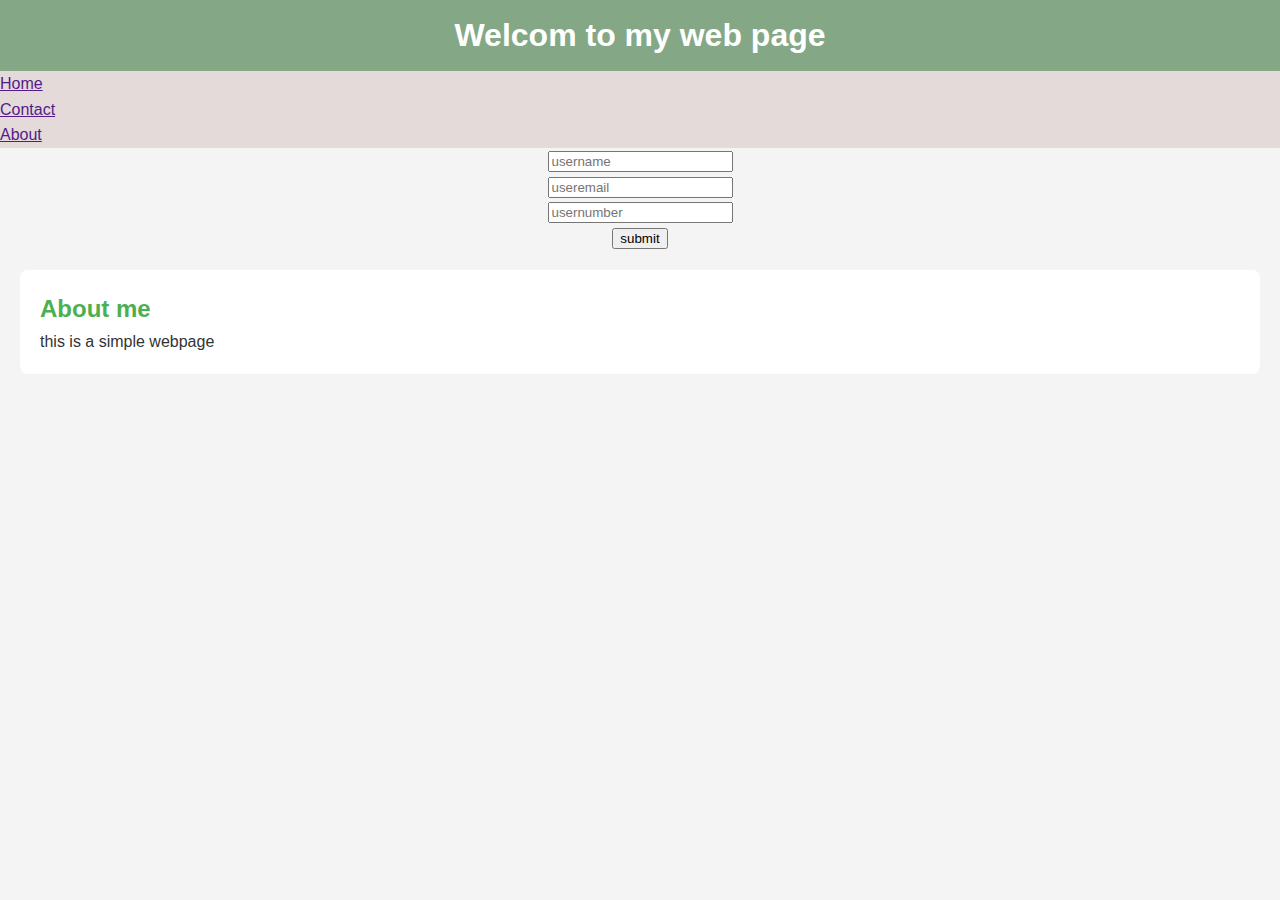
<file: 002/index.html>
<!DOCTYPE html>
<html lang="en">
<head>
    <meta charset="UTF-8">
    <meta name="viewport" content="width=device-width, initial-scale=1.0">
    <title>My first web page </title>
    <link rel="stylesheet" href="style.css">
</head>
<body>

    <header>
        <h1>Welcom to my web page</h1>
    </header>
    <nav>
        <ul">
            <li><a href="">Home</a></li>
            <li><a href="">Contact</a></li>
            <li><a href="">About</a></li>
        </ul>
    </nav>
    

        <form action="" method="post">
            <div class="container">
                <div class="row">
                    <input type="text" name="username" id="username" placeholder="username">
                </div>
            </div>
            <div class="container">
                <div class="row">
                    <input type="text" name="email" id="email" placeholder="useremail">
                </div>
            </div>
            <div class="container">
                <div class="row">
                    <input type="text" name="mobile" id="mobile" placeholder="usernumber">
                </div>
            </div>
            <div class="container">
                <div class="row">
                <input type="button" value="submit">
                </div>
            </div>
            
        </form>

    <section>
        <h2>
            About me
        </h2> 
        <p>this is a simple webpage</p>
    </section>
 
</body>
</html>
</file>
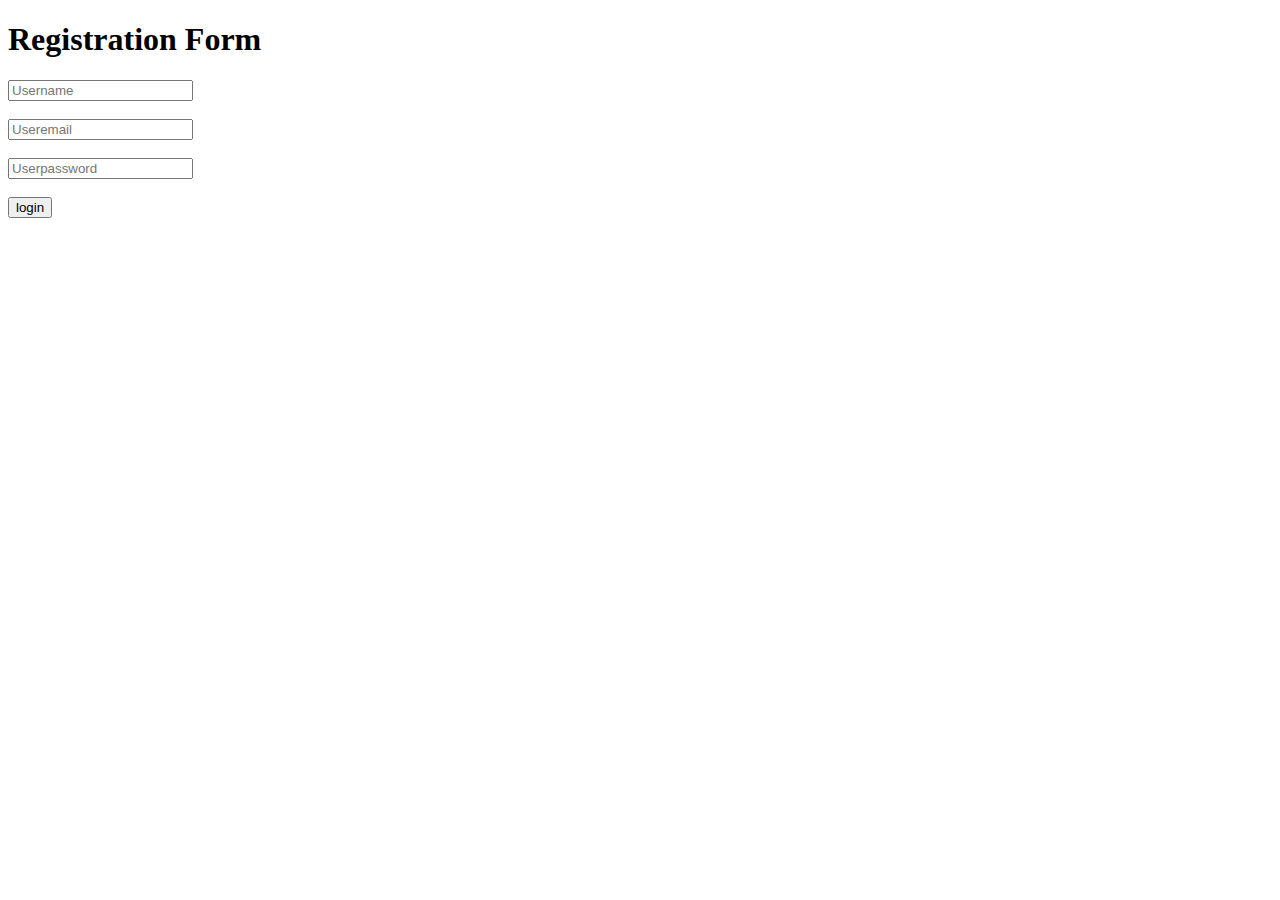
<file: 003 form validation/index.html>
<!DOCTYPE html>
<html lang="en">
<head>
    <meta charset="UTF-8">
    <meta name="viewport" content="width=device-width, initial-scale=1.0">
    <title>Registration Form</title>
</head>
<h1>Registration Form</h1>
<body>
    <script>
        function mydata() {
           var a = document.getElementById('name').value;
           var b = document.getElementById('email').value;
           var c = document.getElementById('password').value;
           if (a=="" || b=="" || c=="") {
            alert("All fields are mendatory");
                   return false;
           }else{
            true;
           }
        }

        
          
            
    
    </script>
    <form onsubmit="return mydata()" action="xyz.html">
        <label for="Full Name"></label>
        <div class="container">
            <input type="text " name="name" id="name" placeholder="Username">
        </div> <br>
        <div class="container">
            <input type="email" name="email" id="email" placeholder="Useremail">
        </div><br>

        <div class="container">
            <input type="password" name="password" id="password" placeholder="Userpassword">
        </div><br>
        <input type="submit" value="login">
    </form>
   
</body>
</html>
</file>
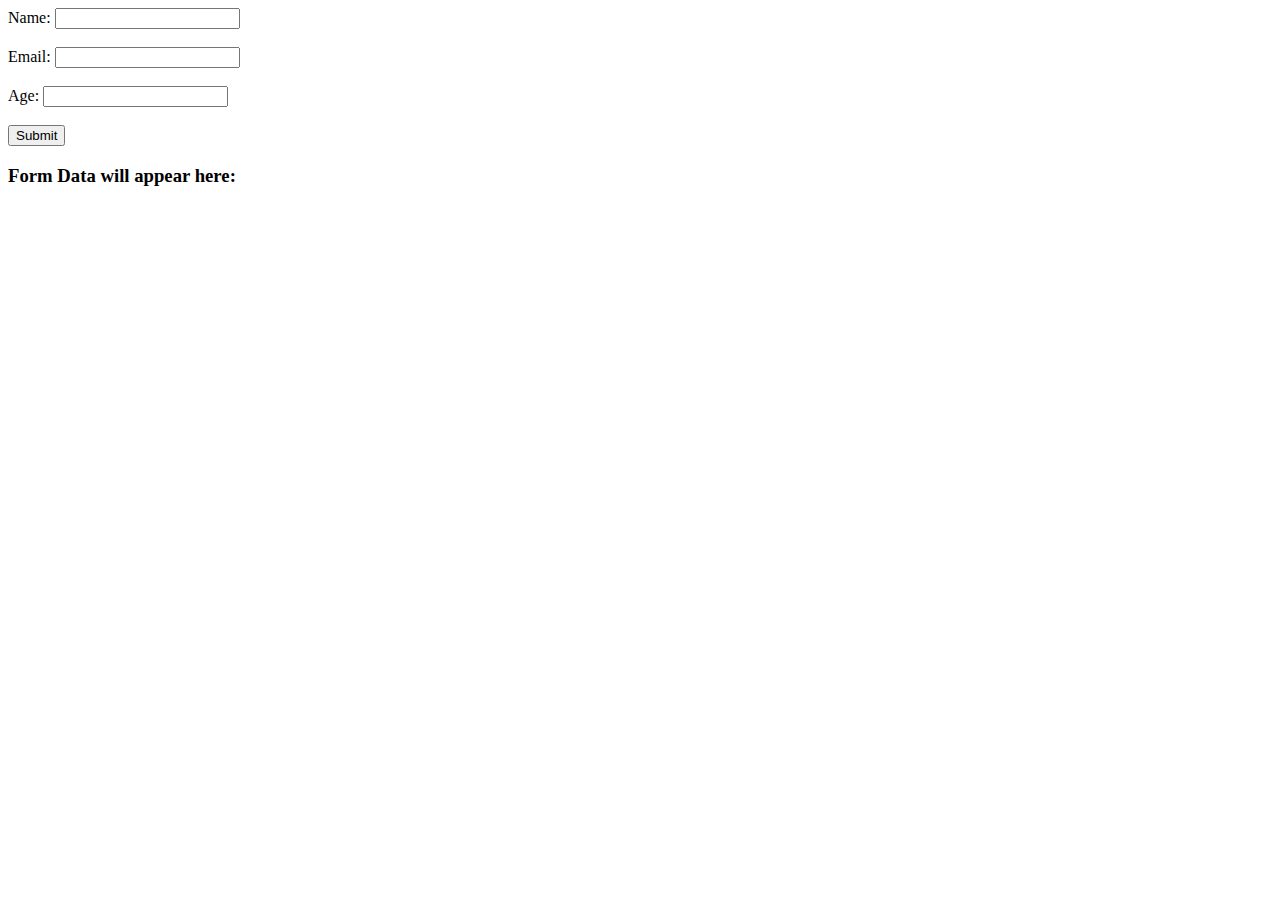
<file: 004/index.html>
<!DOCTYPE html>
<html lang="en">
<head>
    <meta charset="UTF-8">
    <meta name="viewport" content="width=device-width, initial-scale=1.0">
    <title>Form Data Display</title>
</head>
<body>
    
    <form id="myForm">
        <label for="name">Name:</label>
        <input type="text" id="name" name="name" required><br><br>

        <label for="email">Email:</label>
        <input type="email" id="email" name="email" required><br><br>

        <label for="age">Age:</label>
        <input type="number" id="age" name="age" required><br><br>

        <button type="submit">Submit</button>
    </form>
    <div id="formDataDisplay">
        <h3>Form Data will appear here:</h3>
        <p id="displayName"></p>
        <p id="displayEmail"></p>
        <p id="displayAge"></p>
    </div>
    
    <script src="script.js"></script>

</body>
</html>
</file>
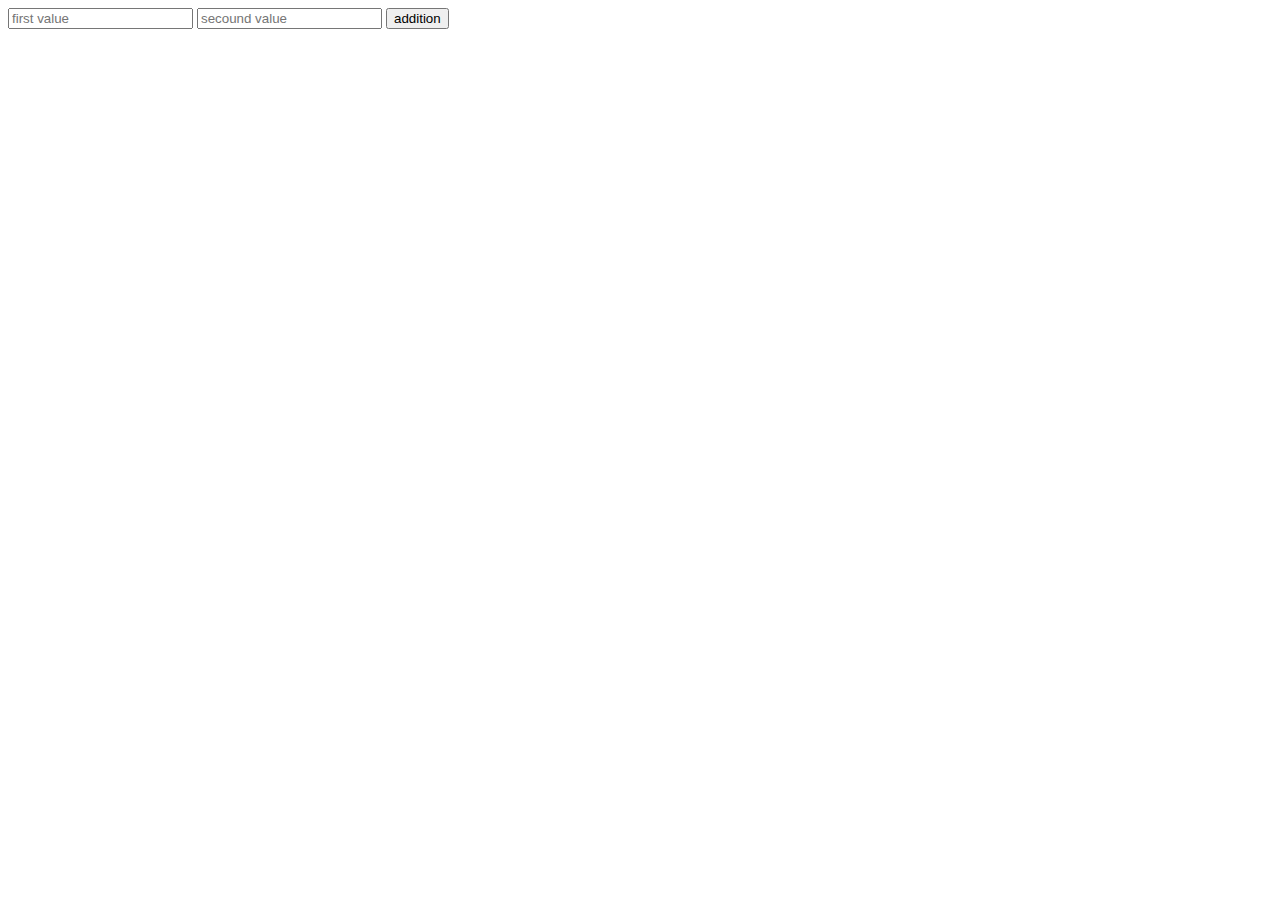
<file: 005 Addition/index.html>
<!DOCTYPE html>
<html lang="en">
<head>
    <meta charset="UTF-8">
    <meta name="viewport" content="width=device-width, initial-scale=1.0">
    <title>Document</title>
</head>
<body>

    <script>
        function add(param) {
            var n1 = parseInt(document.getElementById("num1").value);
            var n2 = parseInt(document.getElementById("num2").value);
            var sum = n1+n2;
            document.getElementById("demo").innerHTML=sum;
        }
    </script>
    <input type="text" id="num1" placeholder="first value">
    <input type="text" id="num2" placeholder="secound value">
   <button type="button" onclick="add()">addition</button>
   <p id="demo"></p>
</body>
</html>
</file>
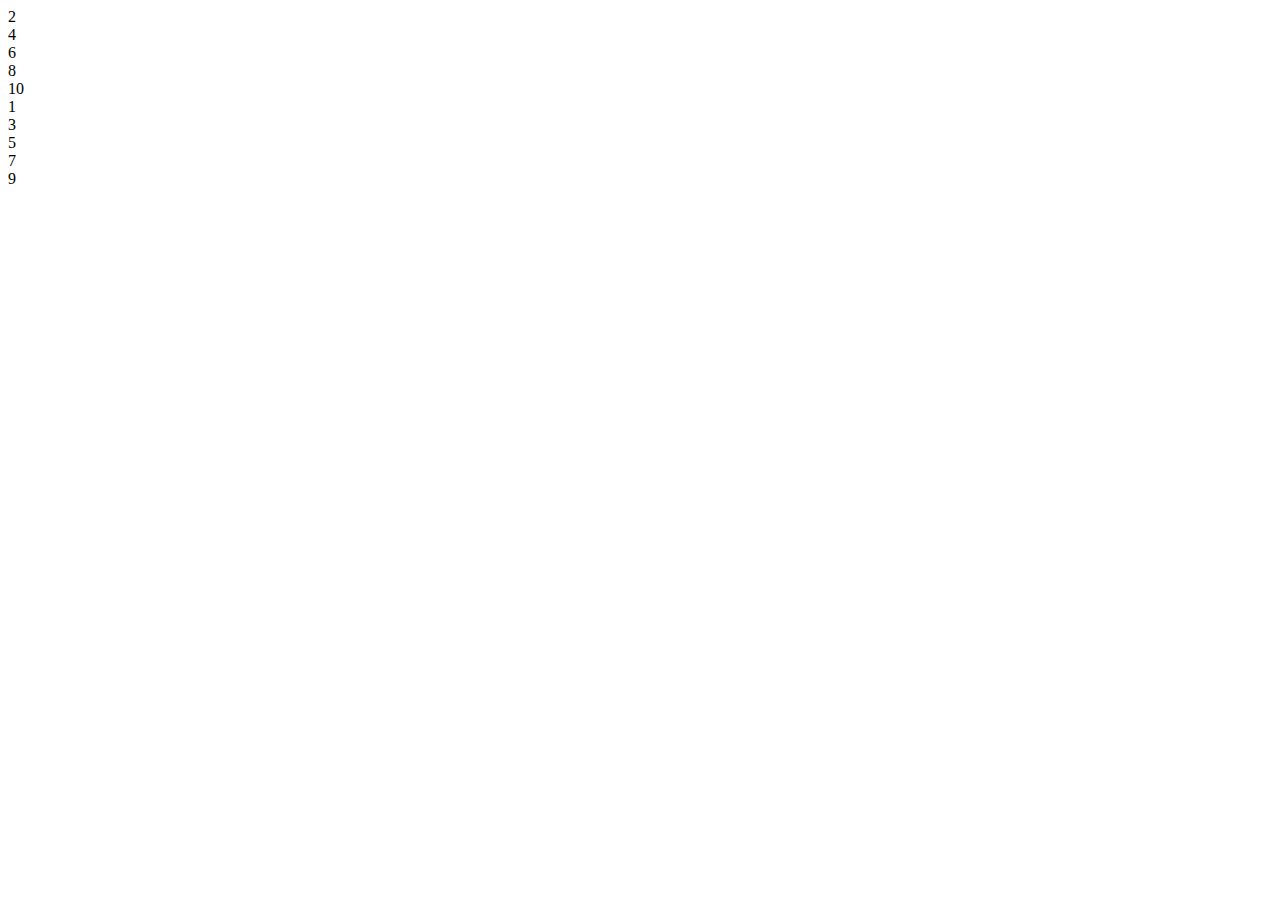
<file: 006/index.html>
<!DOCTYPE html>
<html lang="en">
<head>
    <meta charset="UTF-8">
    <meta name="viewport" content="width=device-width, initial-scale=1.0">
    <title>even and odd</title>
    <script>
        // even numbers
        for (var a = 1; a <= 10; a++) {
            if (a % 2 == 0) {
                document.write(a + "<br>");
            }
            
        }
        
        //odd numbers
        for (var a = 1; a <= 10; a++) {
            if (a % 2 != 0) {
                document.write(a + "<br>");
            }
            
        }
    </script>
</head>
<body>
</body>
</html>
</file>
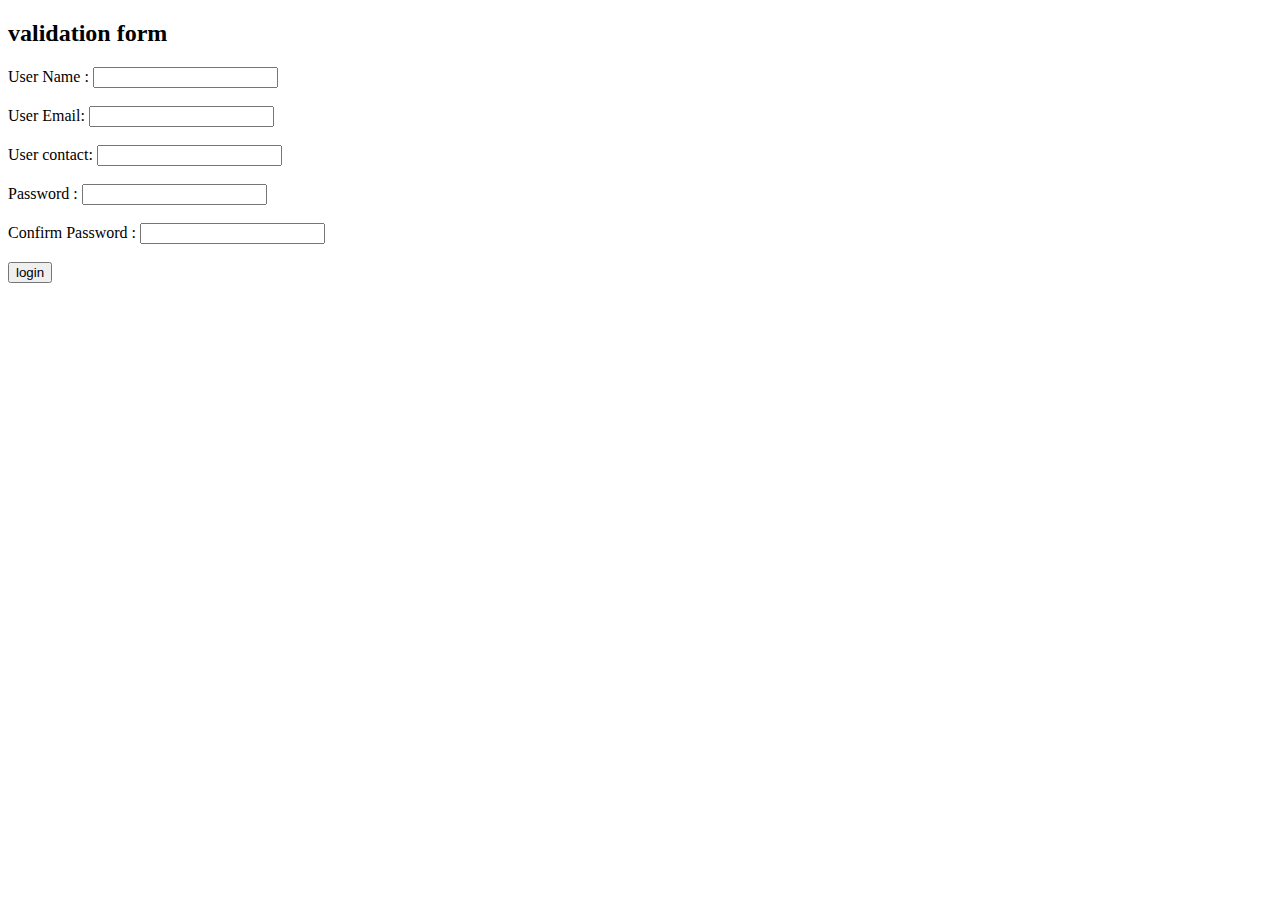
<file: 007/index.html>
<!DOCTYPE html>
<html lang="en">
<head>
    <meta charset="UTF-8">
    <meta name="viewport" content="width=device-width, initial-scale=1.0">
    <title>validation form</title>
</head>
<h2>validation form</h2>
<body>
    <script>
        function data() {
            var name = document.getElementById('name').value;
            var email = document.getElementById('email').value;
            var contact = document.getElementById('contact').value;
            var password = document.getElementById('password').value;
            var password2 = document.getElementById('password2').value;
            if (name=="" || email=="" || password=="" || password2=="") {
                alert("All Fiels are mandatory");
                return false;
            }else if (contact.length<10 || contact.length>10) {
                alert("number should be 10 digits ! please enter valid number");
                return false;
            }else if (isNaN(contact)) {
                alert("ony numbers are allowed ! please enter valid number");
                return false;
            }else if (password!=password2) {
                alert("please enter a same password");
                return false;
            }
            else{
                true;
            }

            document.writeln("Your info: <br>"+"name:"+name+"<br>");
            document.writeln("your email:"+email);
            document.writeln("your contact:"+contact);
            
        }
        
    </script>

    <form onsubmit="return data()" action="">

        <div class="container">
            <div class="row">
       User Name : <input type="text" name="name" id="name"><br><br>
      User Email:  <input type="email" name="email" id="email"><br><br>
      User contact:  <input type="contact" name="contact" id="contact"><br><br>
          Password : <input type="password" name="password" id="password"><br><br>
 Confirm Password :  <input type="password" name="password" id="password2"><br><br>
           <input type="submit" value="login">
        </div>
    </div>
</form>
</body>
</html>
</file>
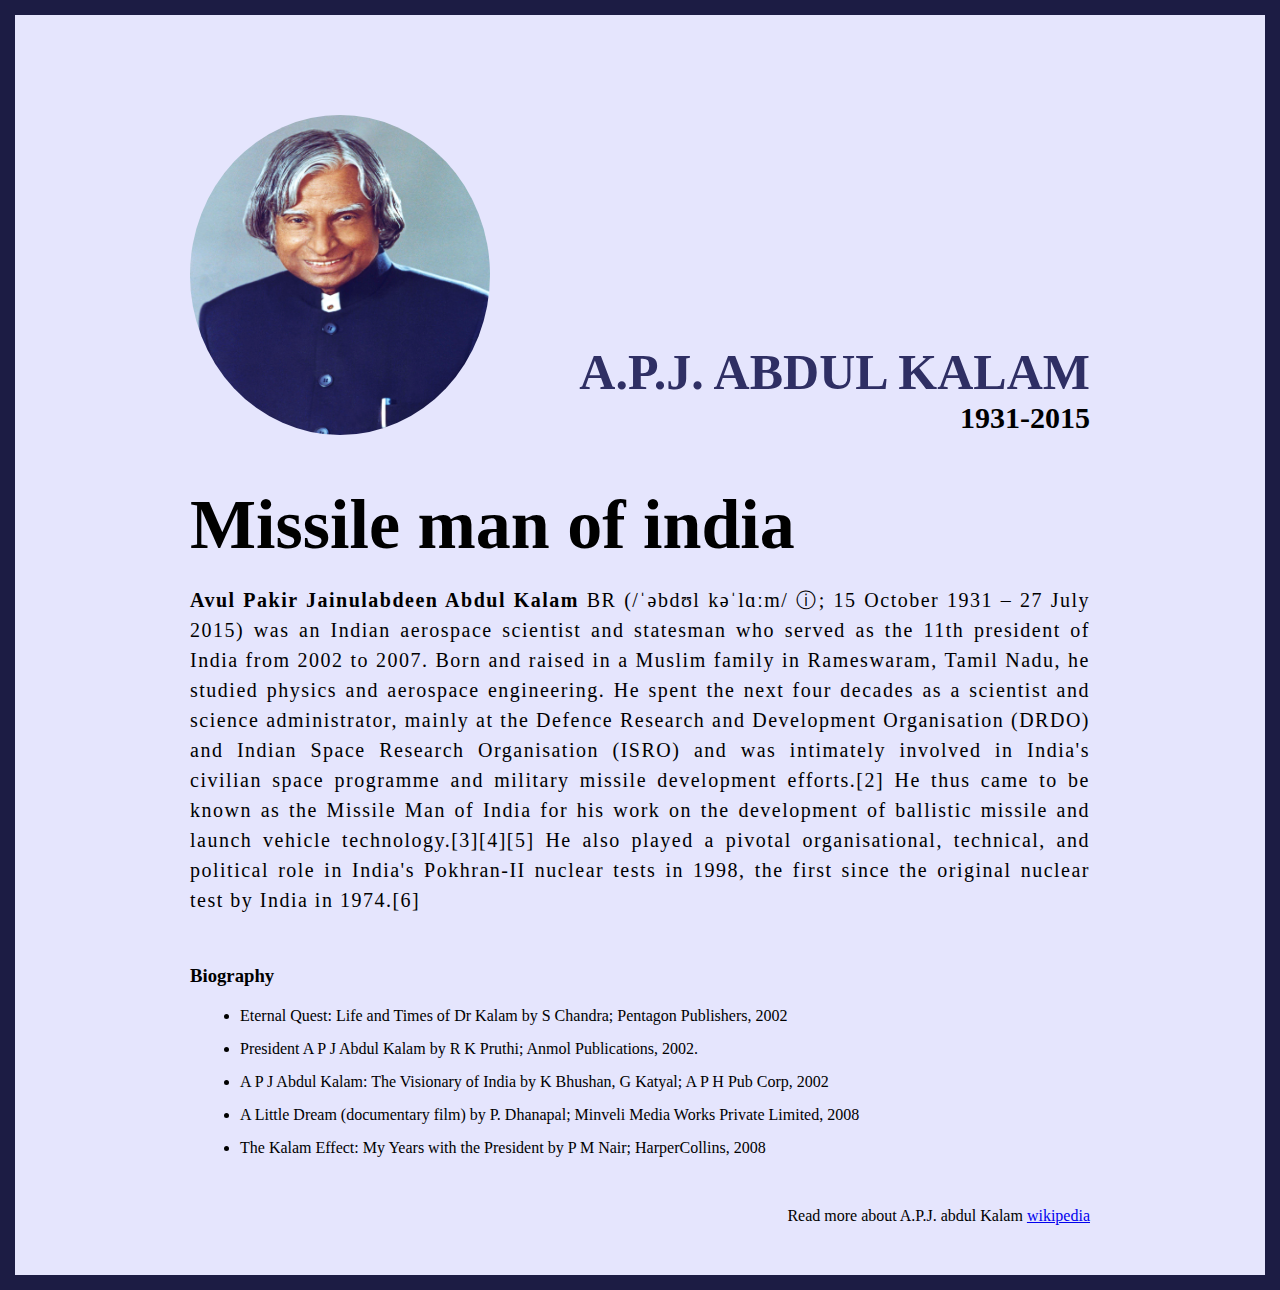
<file: project01/index.html>
<!DOCTYPE html>
<html lang="en">
<head>
    <meta charset="UTF-8">
    <meta name="viewport" content="width=device-width, initial-scale=1.0">
    <title>Apj abdul kalam</title>
    <link rel="stylesheet" href="style.css">
</head>
<body>
   <div class="container">
    <div class="content">
        <section class="top_section">
            <div class="image_container">
                <img src="apj.jpg" alt="tribute">
            </div>
            <div>
                <h1>A.P.J. Abdul Kalam</h1>
                <h4>1931-2015</h4>
            </div>
        </section>
        <section class="about_section">
        <h2>Missile man of india</h2>
        <p>
            <b>Avul Pakir Jainulabdeen Abdul Kalam</b> BR 
            (/ˈəbdʊl kəˈlɑːm/ ⓘ; 15 October 1931 – 27 July 2015) was an Indian aerospace scientist and statesman who served as the 11th president of India from 2002 to 2007. Born and raised in a Muslim family in Rameswaram, Tamil Nadu, he studied physics and aerospace engineering. He spent the next four decades as a scientist and science administrator, mainly at the Defence Research and Development Organisation (DRDO) and Indian Space Research Organisation (ISRO) and was intimately involved in India's civilian space programme and military missile development efforts.[2] He thus came to be known as the Missile Man of India for his work on the development of ballistic missile and launch vehicle technology.[3][4][5] He also played a pivotal organisational, technical, and political role in India's Pokhran-II nuclear tests in 1998, the first since the original nuclear test by India in 1974.[6]

        </p>
        </section>
        <section class="biography_section">
            <h3>Biography</h3>
            <ul>
                <li>
                    Eternal Quest: Life and Times of Dr Kalam by S Chandra; Pentagon Publishers, 2002</li>
                    <li>President A P J Abdul Kalam by R K Pruthi; Anmol Publications, 2002.</li>
                    <li>A P J Abdul Kalam: The Visionary of India by K Bhushan, G Katyal; A P H Pub Corp, 2002</li>
                    <li>A Little Dream (documentary film) by P. Dhanapal; Minveli Media Works Private Limited, 2008</li>
                    <li>The Kalam Effect: My Years with the President by P M Nair; HarperCollins, 2008</li>
            </ul>

        </section>
        <footer>
         <p>
             Read more about A.P.J. abdul Kalam <a href="https://en.wikipedia.org/wiki/A._P._J._Abdul_Kalam">wikipedia</a>
         </p>
        </footer>
    </div>
   </div>
</body>
</html>
</file>
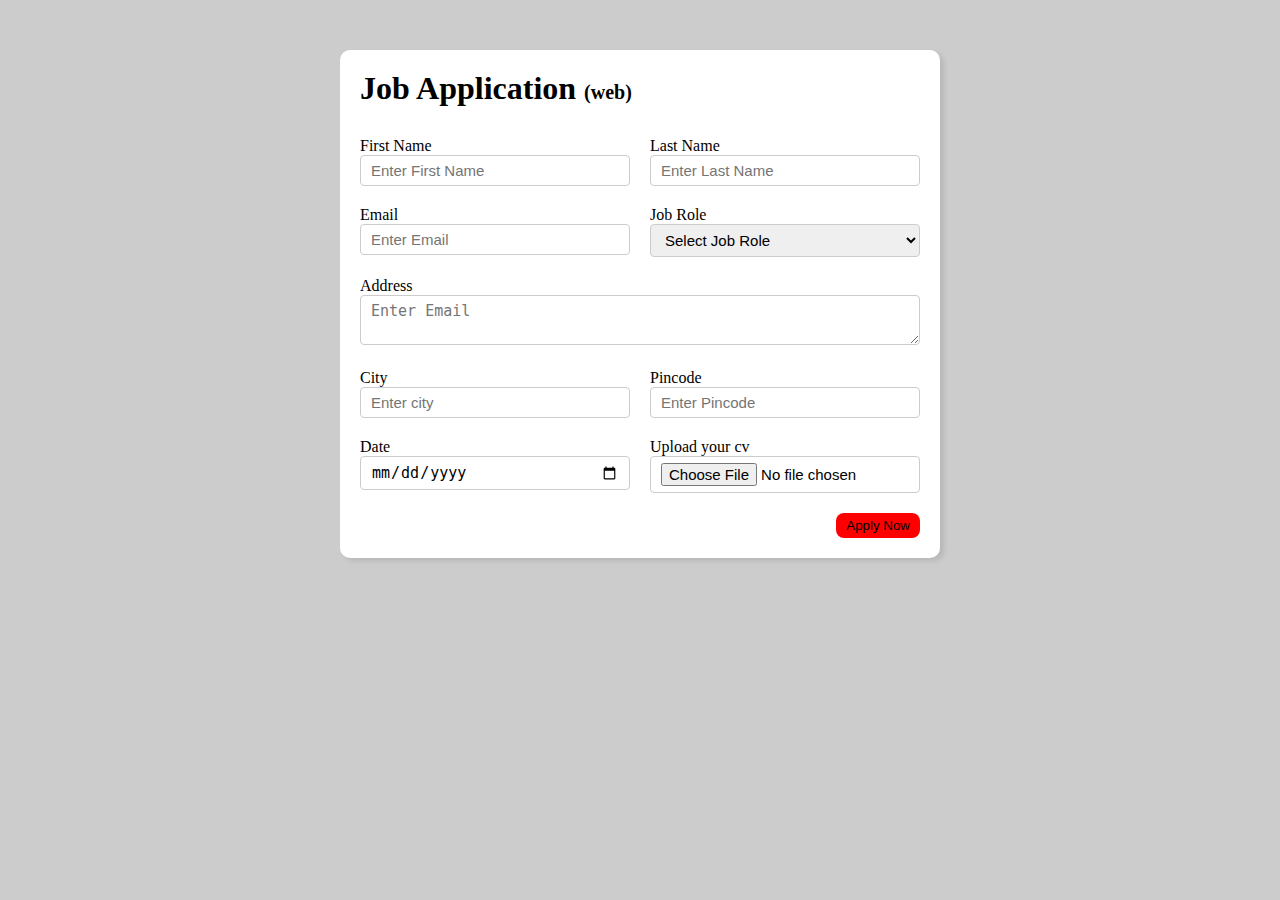
<file: project02/index.html>
<!DOCTYPE html>
<html lang="en">
<head>
    <meta charset="UTF-8">
    <meta name="viewport" content="width=device-width, initial-scale=1.0">
    <title>Job application form</title>
    <link rel="stylesheet" href="style.css">
</head>
<body>
    <div class="container">
        <div class="apply_box">
            <h1>
                Job Application
                <span class="title_small">
                    (web)
                </span>
            </h1>
            <form action="">
                <div class="form_container">
                    <div class="form_control">
                        <label for="firstname">First Name</label>
                        <input type="text" name="firstname" id="firstname" placeholder="Enter First Name">
                    </div>
                    <div class="form_control">
                        <label for="lastname">Last Name</label>
                        <input type="text" name="lastname" id="lastname" placeholder="Enter Last Name">
                    </div>
                    <div class="form_control">
                        <label for="email">Email</label>
                        <input type="email" name="email" id="email" placeholder="Enter Email">
                    </div>
                    <div class="form_control">
                        <label for="jobrole">Job Role</label>
                        <select name="jobrole" id="jobrole">
                            <option value="">Select Job Role</option>
                            <option value="frontend">Frontend Developer</option>
                            <option value="backend">Backend Developer</option>
                            <option value="fullstack">Full Stack</option>
                            <option value="uiux">Ui Ux</option>
                        </select>
                    </div>
                    <div class="textarea_container">
                        <label for="address">Address</label>
                        <textarea name="address" id="address" row="4" cols="50" placeholder="Enter Email"></textarea>
                    </div>
                    <div class="form_control">
                        <label for="city">City</label>
                        <input type="text" name="city" id="city" placeholder="Enter city">
                    </div>
                    <div class="form_control">
                        <label for="pincode">Pincode</label>
                        <input type="number" name="pincode" id="pincode" placeholder="Enter Pincode">
                    </div>
                    <div class="form_control">
                        <label for="date">Date</label>
                        <input type="date" name="date" id="date" >
                    </div>
                    <div class="form_control">
                        <label for="upload">Upload your cv</label>
                        <input type="file" name="upload" id="upload" >
                    </div>
                </div>
                <div class="button_container">

                    <button type="submit">Apply Now</button>
                </div>
            </form>
        </div>
    </div>
</body>
</html>
</file>
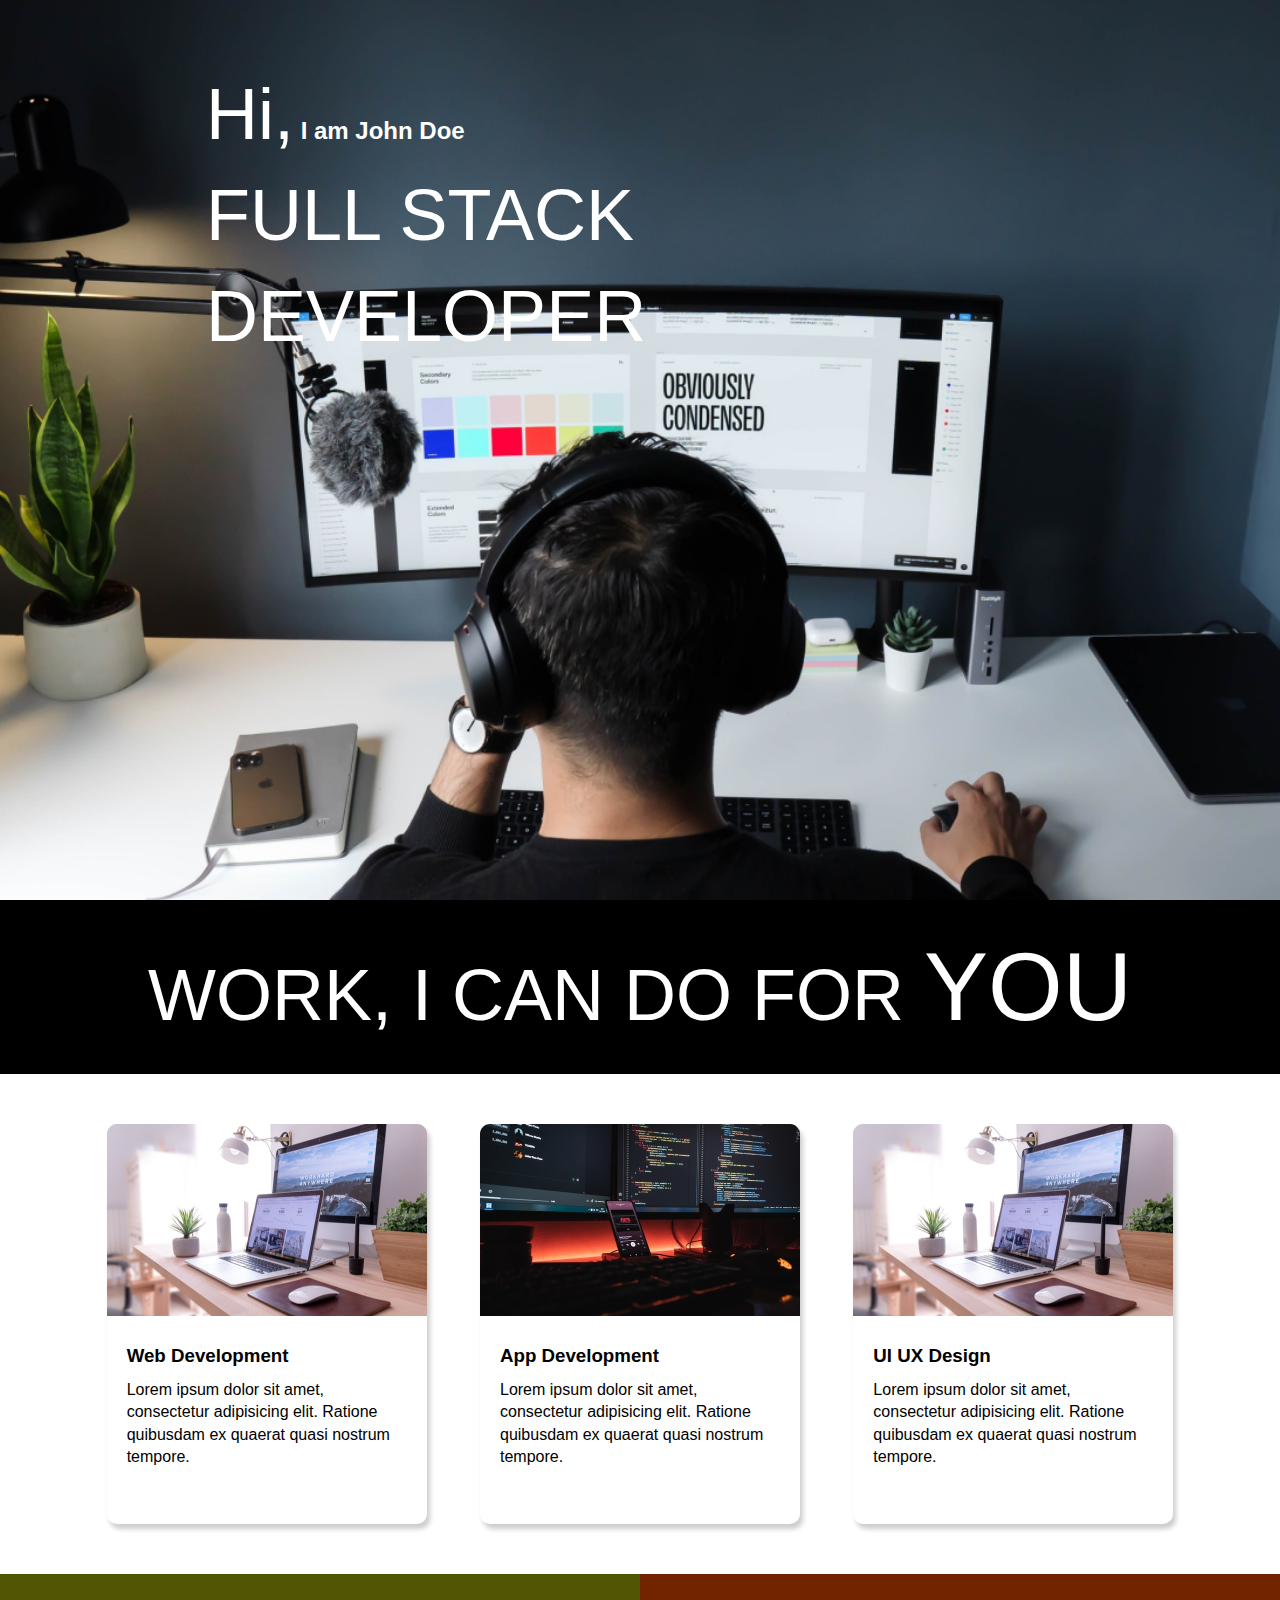
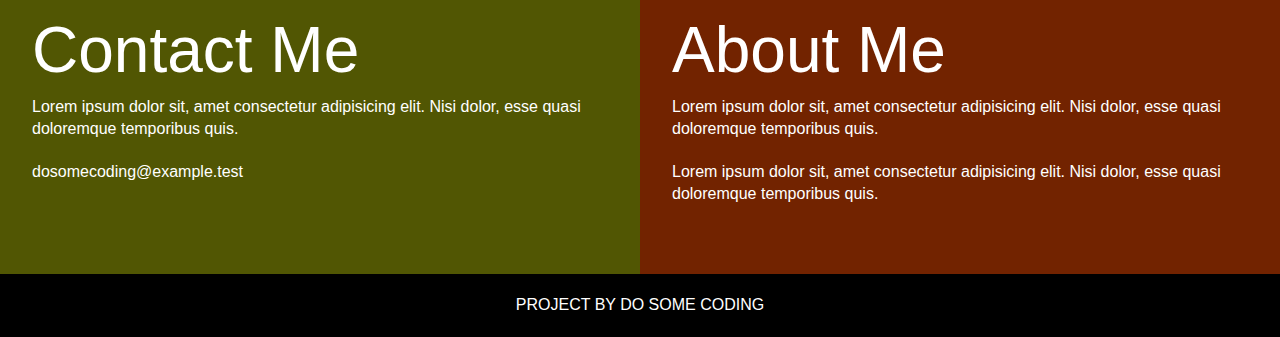
<file: project04/index.html>
<!DOCTYPE html>
<html lang="en">
  <head>
    <meta charset="UTF-8" />
    <meta http-equiv="X-UA-Compatible" content="IE=edge" />
    <meta name="viewport" content="width=device-width, initial-scale=1.0" />
    <title>Developer | Landing Page</title>
    <link rel="stylesheet" href="style.css" />
  </head>
  <body>
    <section class="hero_section">
      <div class="text_container">
        <h2><span class="lg_text">Hi,</span> I am John Doe</h2>
        <h1 class="lg_text">FULL STACK DEVELOPER</h1>
      </div>
    </section>
    <section class="black_box">
      <h2>WORK, I CAN DO FOR <span>YOU</span></h2>
    </section>
    <section class="work">
      <div class="grid_item">
        <div class="card">
          <div class="image_container">
            <img src="images/web.png" alt="web development" />
          </div>
          <div class="card_content">
            <h3>Web Development</h3>
            <p>
              Lorem ipsum dolor sit amet, consectetur adipisicing elit. Ratione
              quibusdam ex quaerat quasi nostrum tempore.
            </p>
          </div>
        </div>
      </div>
      <div class="grid_item">
        <div class="card">
          <div class="image_container">
            <img src="images/mobile.png" alt="app development" />
          </div>
          <div class="card_content">
            <h3>App Development</h3>
            <p>
              Lorem ipsum dolor sit amet, consectetur adipisicing elit. Ratione
              quibusdam ex quaerat quasi nostrum tempore.
            </p>
          </div>
        </div>
      </div>
      <div class="grid_item">
        <div class="card">
          <div class="image_container">
            <img src="images/web.png" alt="web development" />
          </div>
          <div class="card_content">
            <h3>UI UX Design</h3>
            <p>
              Lorem ipsum dolor sit amet, consectetur adipisicing elit. Ratione
              quibusdam ex quaerat quasi nostrum tempore.
            </p>
          </div>
        </div>
      </div>
    </section>
    <section class="bottom_section">
      <div class="contact">
        <h2>Contact Me</h2>
        <p>
          Lorem ipsum dolor sit, amet consectetur adipisicing elit. Nisi dolor,
          esse quasi doloremque temporibus quis.
        </p>
        <p>dosomecoding@example.test</p>
      </div>
      <div class="about">
        <h2>About Me</h2>

        <p>
          Lorem ipsum dolor sit, amet consectetur adipisicing elit. Nisi dolor,
          esse quasi doloremque temporibus quis.
        </p>
        <p>
          Lorem ipsum dolor sit, amet consectetur adipisicing elit. Nisi dolor,
          esse quasi doloremque temporibus quis.
        </p>
      </div>
    </section>
    <footer>Project By do some coding</footer>
  </body>
</html>
</file>
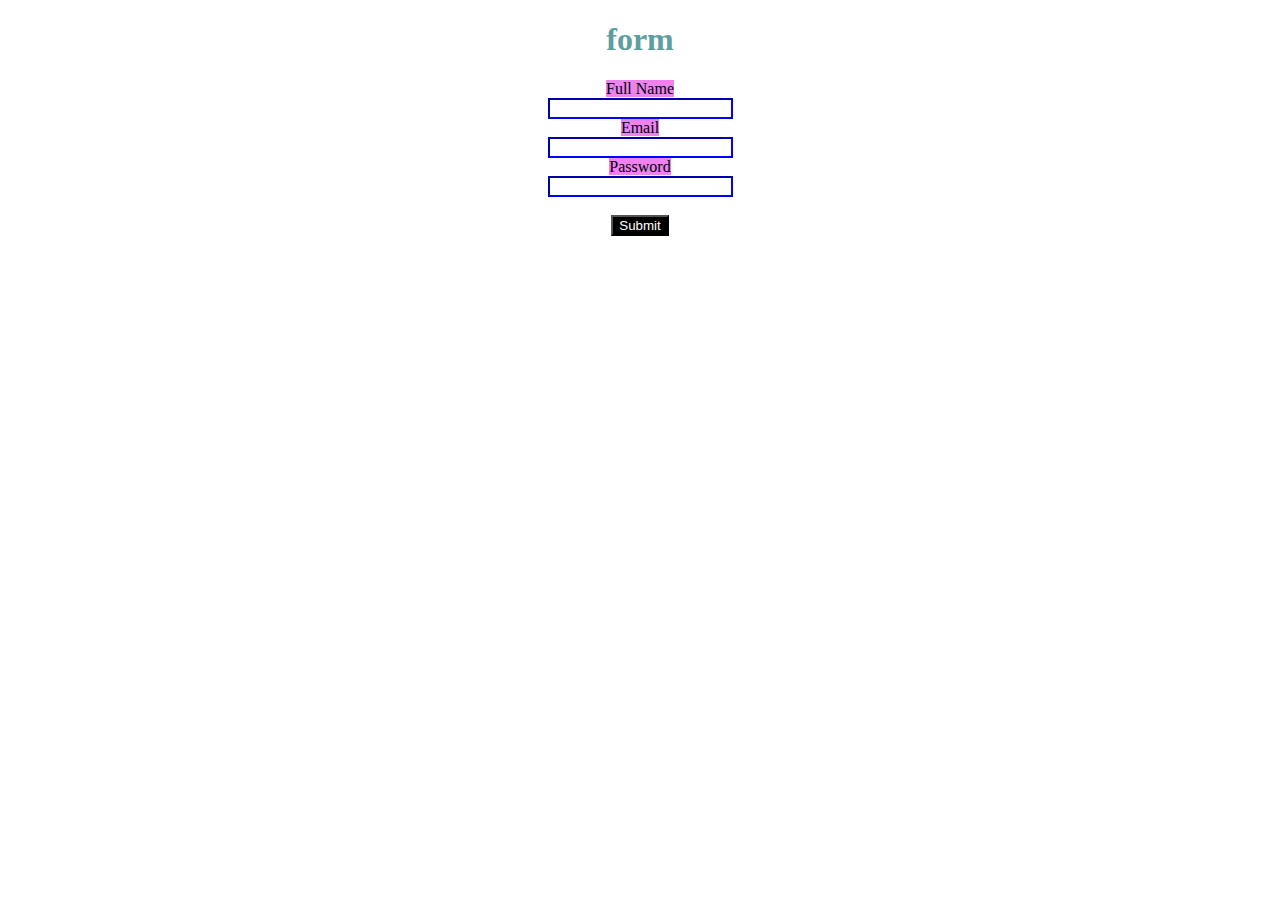
<file: 003 form validation/index01.html>
<!DOCTYPE html>
<html lang="en">
<head>
    <meta charset="UTF-8">
    <meta name="viewport" content="width=device-width, initial-scale=1.0">
    <title>form</title>
</head>
<style>
    h1{
        text-align: center;
        color: cadetblue;
    }
   form{
        text-align: center;
    }
    label{
        text-align: center;
        background-color: violet;
        color: black;

    }
    input{
        /* border: 1cap; */
        border-color: blue;
    }
    button{
        color: white;
        background-color: black;
    }
</style>
<h1>
    form
</h1>
<body>
       

    <script>
         function formdata() {
           var name = document.getElementById('name').value;
           var email = document.getElementById('email').value;
           var password = document.getElementById('password').value;
           if (name=="" || email=="" || password=="") {
            alert("All fields are mendatory");
                   return false;
           }else{
            true;
           }
        }

  
    </script>

        <form onsubmit="return formdata()" action="xyz.html">
            <label for="Username">Full Name</label><br>
            <input type="text" name="name" id="name"> <br>
            
            <label for="Useremail">Email</label><br>
            <input type="email" name="email" id="email"><br> 
            <label for="Userpassword">Password</label><br>
            <input type="password" name="password" id="password"> <br><br>
            <button type="submit" id="submit">Submit</button>
        </form>
    
    </body>
</html>
</file>
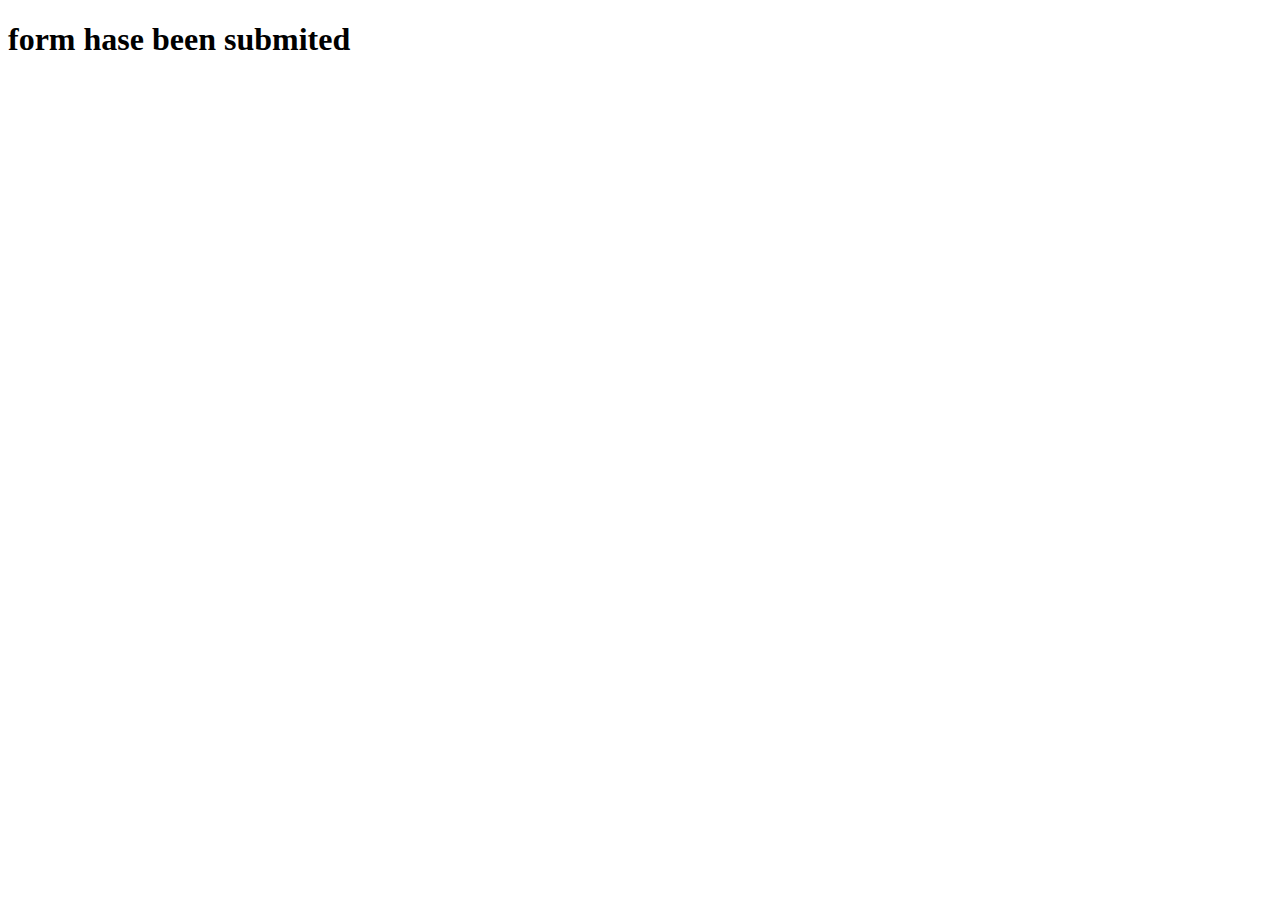
<file: 003 form validation/xyz.html>
<!DOCTYPE html>
<html lang="en">
<head>
    <meta charset="UTF-8">
    <meta name="viewport" content="width=device-width, initial-scale=1.0">
    <title>Document</title>
</head>
<body>
    <h1>form hase been submited</h1>
</body>
</html>
</file>
<file: project01/style.css>
*{
    margin: 0;
    padding: 0;
    box-sizing: border-box;
}
.container{
    background-color: #e5e5fd;
    min-height: 100vh;
    border: 15px solid rgb(28, 28, 68);
}
.content{
    max-width: 900px;
    margin: 0 auto;
}
.top_section{
    margin-top: 100px;
    display: flex;
    justify-content: space-between;
    align-items: flex-end;
}
.top_section h1{
    font-size: 50px;
    font-weight: bold;
    color: rgb(47, 47, 100);
    text-transform: uppercase;
}
.top_section h4{
    font-size: 30px;
    text-align: end;
}
.image_container{
    border-radius: 50%;
    overflow: hidden;
}
.image_container, 
img{
  width: 300px;
  height: 320px;
}
.about_section{
    margin-top: 50px;
}
.about_section h2{
    font-size: 70px;
    font-weight: 400px;
    margin-bottom: 20px;
}
.about_section p {
    font-size: 20px;
    line-height: 30px;
    letter-spacing: 1.5px;
    text-align: justify;
}
.biography_section{
    margin: 50px 0;
}
.biography_section h3{
    margin-bottom: 20px;
}
.biography_section ul{
    margin-left: 50px;
}
.biography_section li{
    margin-bottom: 15px;
}
   footer{
    margin: 50px 0;
   }
   footer p{
    text-align: end;
   }
</file>
<file: project02/style.css>
*{
    margin: 0;
    padding: 0;
    box-sizing: border-box;
}
body{
    background-color: #ccc;
}
.container{
    max-width: 900px;
    margin: 0 auto;
}
.apply_box{
    max-width: 600px;
    padding: 20px;
    background-color: white;
    margin: 0 auto;
    margin-top: 50px;
    box-shadow: 4px 3px 5px rgba(1, 1, 1, 0.1);
    border-radius: 10px;
}
.title_small{
    font-size: 20px;
}
.form_container{
    margin-top: 30px;
    display: grid;
    grid-template-columns: repeat(auto-fit,minmax(200px, 1fr));
    gap: 20px;
}
.form_control{
    display: flex;
    flex-direction: column;
}
.label{
    font-size: 15px;
    margin-bottom: 5px;
}
input,select,textarea{
    padding: 6px 10px;
    border: 1px solid #ccc;
    border-radius: 4px;
    font-size: 15px;
}
input:focus{
    outline-color: red;
}
.button_container{
    display: flex;
    justify-content: flex-end;
    margin-top: 20px;
}
button{
    background-color: red;
    border: transparent 2px;
    padding: 5px 10px;
    border-radius: 8px;
    transition: 0.3 ease-in;
}
button:hover{
    background-color: #ccc;
    border: 2px solid red;
    transition: 0.3 ease-out;
    cursor: pointer;
}
.textarea_container{
    grid-column: 1 / span 2;
}
.textarea_container textarea{
    width: 100%;
}
@media (max-width:460px){
    .textarea_container{
        grid-column: 1 / span 1;
    }
}
</file>
<file: project04/style.css>
* {
    margin: 0;
    padding: 0;
    box-sizing: border-box;
  }
  
  html,
  body {
    line-height: 1.4;
    font-weight: 300;
    font-family: "Roboto", sans-serif;
  }
  
  .hero_section {
    background-image: url(images/developer.png);
    min-height: 100vh;
    background-position: center;
    background-size: cover;
    background-repeat: no-repeat;
  }
  .text_container {
    color: white;
    max-width: 900px;
    margin: 0 auto;
    padding-top: 64px;
    padding-left: 16px;
  }
  .lg_text {
    font-size: 72px;
    font-weight: 400;
  }
  .black_box {
    background-color: #000;
    padding: 20px;
  }
  .black_box h2 {
    font-size: 72px;
    color: white;
    text-align: center;
    font-weight: 300;
  }
  
  .black_box h2 span {
    font-weight: 400;
    font-size: 96px;
  }
  .work {
    display: grid;
    gap: 20px;
    grid-template-columns: repeat(auto-fit, minmax(320px, 1fr));
  
    max-width: 1100px;
    margin: 50px auto;
  }
  .grid_item {
    display: flex;
    justify-content: center;
    align-items: center;
  }
  .card {
    max-width: 320px;
    height: 400px;
    border-radius: 10px;
    box-shadow: 3px 5px 5px rgba(1, 1, 1, 0.2);
    transition: 0.2s ease-in-out;
  }
  .card:hover {
    transform: scale(1.04);
    box-shadow: 3px 5px 5px rgba(1, 1, 1, 0.3);
    transition: 0.2s ease-in-out;
  }
  .card_content {
    padding: 20px;
  }
  .card_content h3 {
    margin-bottom: 10px;
  }
  .bottom_section {
    display: flex;
  }
  .contact {
    background-color: #515603;
  }
  .about {
    background-color: #722300;
  }
  
  .contact,
  .about {
    min-height: 300px;
    padding: 32px;
    color: white;
  }
  .about h2,
  .contact h2 {
    font-size: 64px;
    font-weight: 300;
  }
  .about p,
  .contact p {
    margin-bottom: 20px;
  }
  
  footer {
    text-align: center;
    text-transform: uppercase;
    background-color: #000;
    padding: 20px;
    color: white;
  }
  @media (max-width: 786px) {
    .hero_section {
      min-height: 50vh;
    }
    .text_container {
      padding: 10px 0;
      text-align: center;
    }
    .lg_text {
      font-size: 32px;
    }
    .black_box h2 {
      font-size: 24px;
    }
    .black_box h2 span {
      font-weight: 400;
      font-size: 32px;
    }
    .bottom_section {
      flex-direction: column;
    }
    h1 {
      font-size: 32px;
    }
    .about h2,
    .contact h2 {
      font-size: 32px;
    }
  }
</file>
<file: 002/style.css>
/* Reset some default styling */
body, h1, h2, p, ul {
    margin: 0;
    padding: 0;
}

/* Set background color and font style for the body */
body {

    
    font-family: Arial, sans-serif;
    background-color: #f4f4f4;
    color: #333;
    line-height: 1.6;
    margin: 0;
    padding: 0;
}

/* Header styling */
header {
    background-color: #84a885;
    color: white;
    text-align: center;
    padding: 10px 0;
}

/* Navigation bar styling */
nav {
    background-color: #e4dada;
}

nav ul {
    list-style-type: none;
    text-align: center;
}

nav ul li {
    display: inline-block;
    margin: 0 10px;
}

nav ul li a {
    color: white;
    text-decoration: none;
    padding: 10px 20px;
    display: block;
}

nav ul li a:hover {
    background-color: #ddd;
    color: #333;
}
form{
    text-align: center;
    
}

  

/* Section styling */
section {
    padding: 20px;
    margin: 20px;
    background-color: white;
    border-radius: 8px;
}

section h2 {
    color: #4CAF50;
}

/* Footer styling */
footer {
    text-align: center;
    padding: 10px;
    background-color: #b9aaaa;
    color: rgb(204, 30, 30);
}
link{
text-align: center;
color: black;
}
</file>
